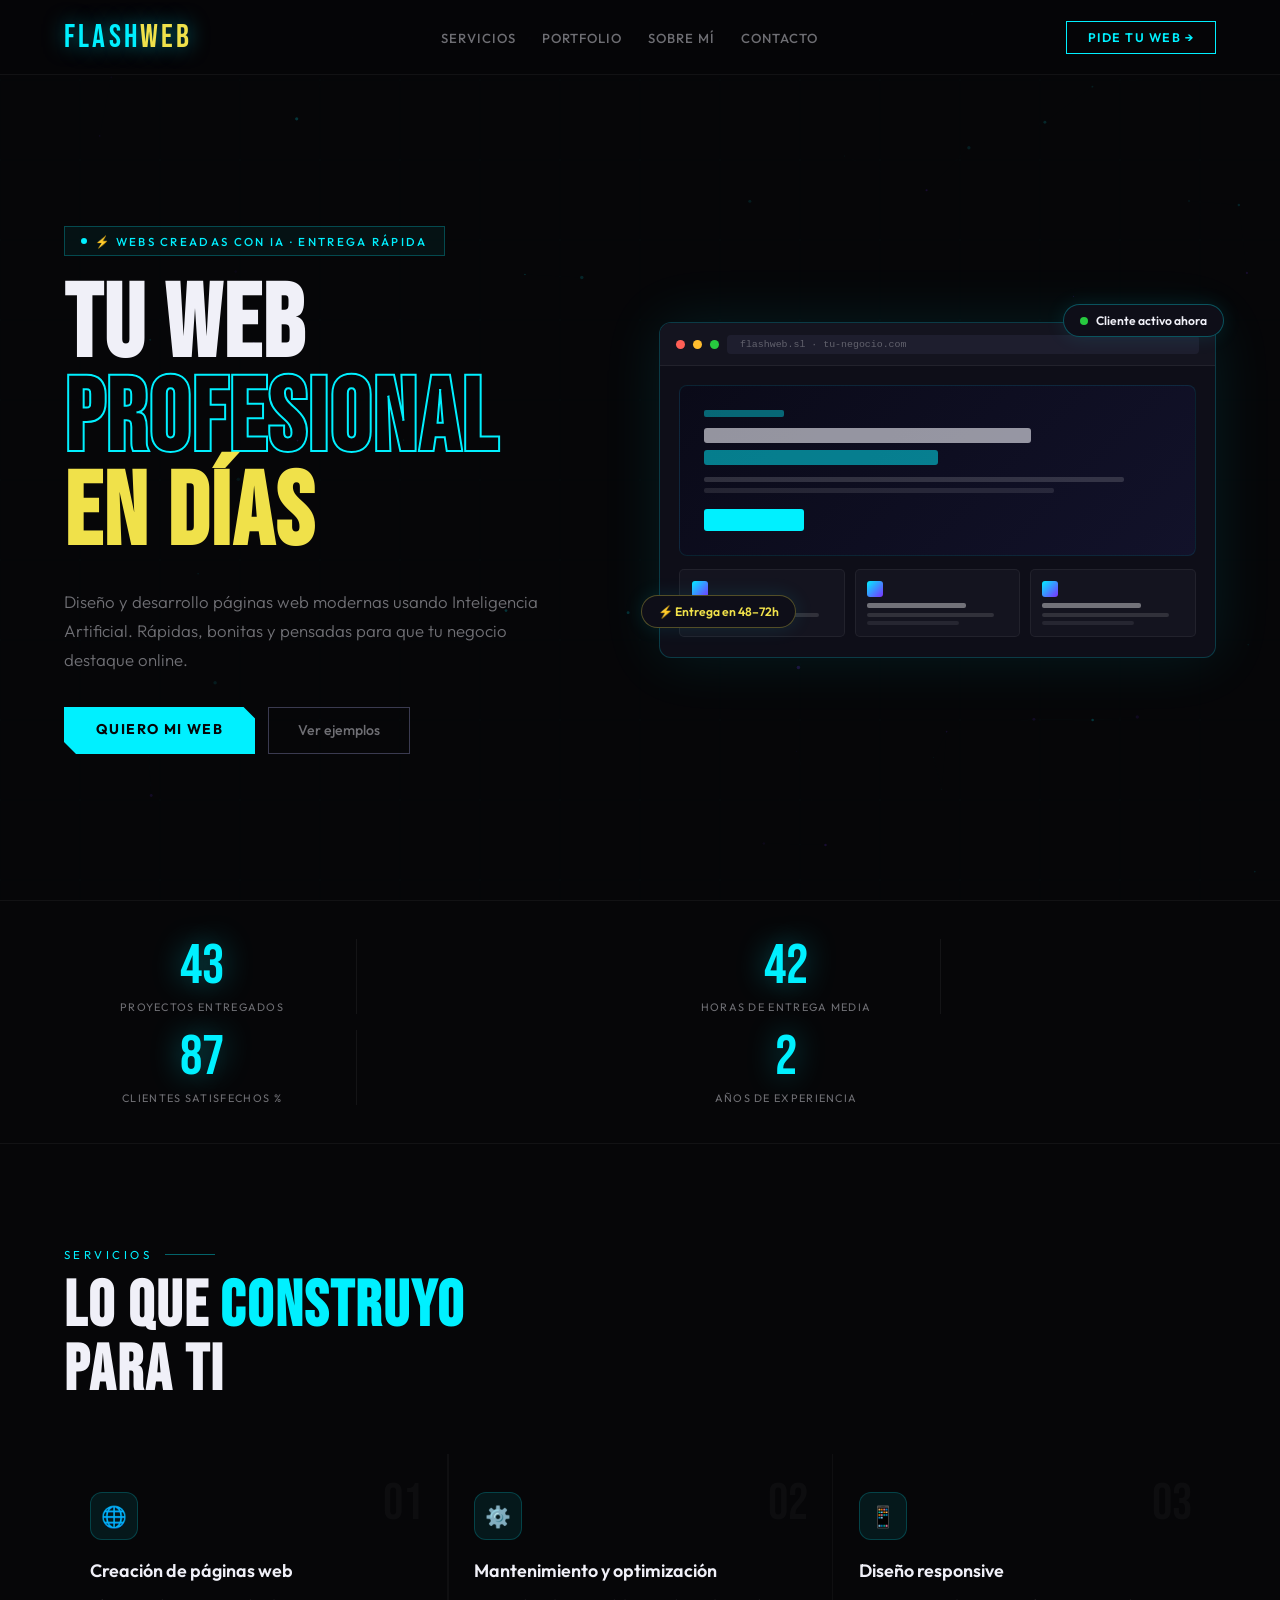
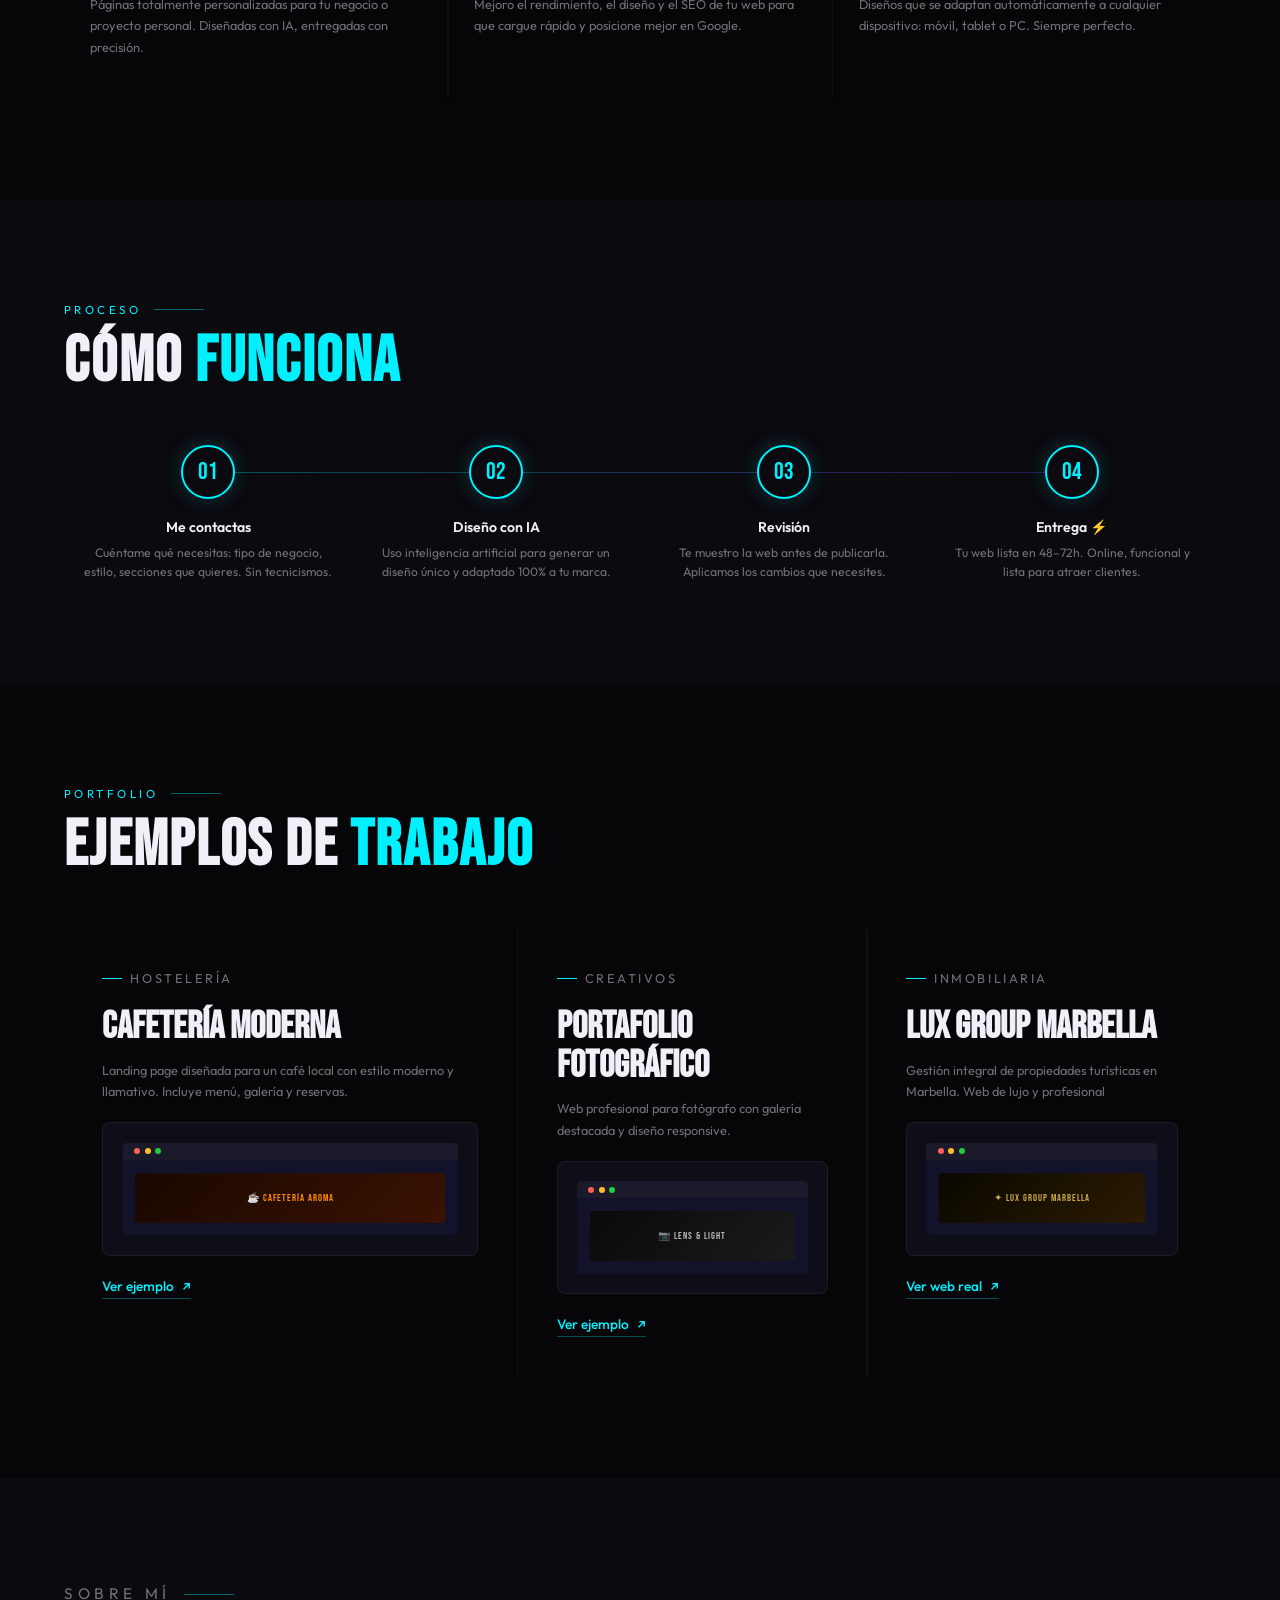
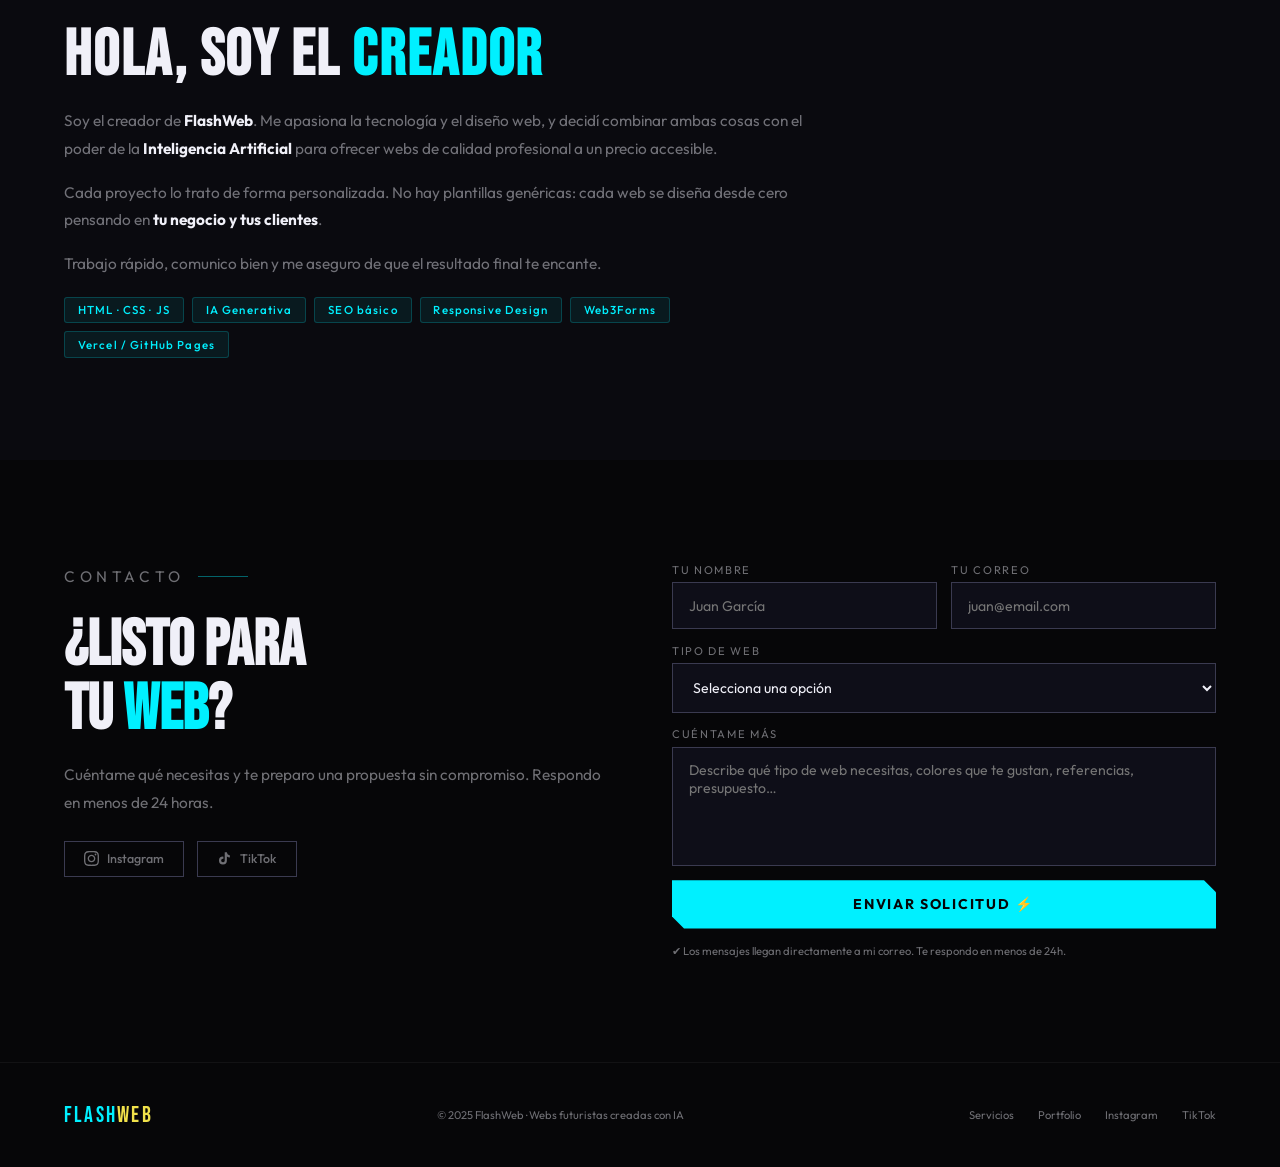
<file: index.html>
<!DOCTYPE html>
<html lang="es">
<head>
  <meta charset="UTF-8"/>
  <meta name="viewport" content="width=device-width, initial-scale=1.0"/>
  <title>FlashWeb — Webs que impactan, creadas con IA</title>
  <link rel="icon" type="image/png" href="flashweb-logo.png">

<meta name="description" content="Diseño de páginas web rápidas y modernas con IA para negocios y emprendedores.">

<meta name="robots" content="index, follow">

<link rel="canonical" href="https://flashweb.site/">
<!-- Google tag (gtag.js) -->
<script async src="https://www.googletagmanager.com/gtag/js?id=G-DNDEE3E8FB"></script>
<script>
  window.dataLayer = window.dataLayer || [];
  function gtag(){dataLayer.push(arguments);}
  gtag('js', new Date());

  gtag('config', 'G-DNDEE3E8FB');
</script>
<link rel="preconnect" href="https://fonts.googleapis.com">
  <link href="https://fonts.googleapis.com/css2?family=Bebas+Neue&family=Outfit:wght@300;400;500;600&display=swap" rel="stylesheet">
  <style>
    /* ══════════════════════════════════════
       VARIABLES & RESET
    ══════════════════════════════════════ */
    :root {
      --bg:        #060608;
      --bg2:       #0a0a0f;
      --electric:  #00f0ff;
      --electric2: #7b2fff;
      --yellow:    #f0e14a;
      --white:     #f0f0f8;
      --grey:      #3a3a50;
      --muted:     rgba(240,240,248,0.45);
      --px:        clamp(1rem, 5vw, 4rem);
      --sec:       clamp(3.5rem, 8vw, 7rem);
    }
    *, *::before, *::after { margin:0; padding:0; box-sizing:border-box; }
    html { scroll-behavior:smooth; }
    body { background:var(--bg); color:var(--white); font-family:'Outfit',sans-serif; overflow-x:hidden; }

    /* ══════════════════════════════════════
       CANVAS
    ══════════════════════════════════════ */
    #bg-canvas { position:fixed; inset:0; z-index:0; opacity:.35; pointer-events:none; }

    /* ══════════════════════════════════════
       NAV
    ══════════════════════════════════════ */
    nav {
      position:fixed; top:0; left:0; right:0; z-index:200;
      display:flex; align-items:center; justify-content:space-between;
      padding:1.1rem var(--px);
      background:rgba(6,6,8,.97);
      border-bottom:1px solid rgba(255,255,255,.05);
    }
    .nav-logo {
      font-family:'Bebas Neue',sans-serif;
      font-size:clamp(1.5rem,3.5vw,2rem);
      letter-spacing:.1em; color:var(--electric); text-decoration:none;
      text-shadow:0 0 20px rgba(0,240,255,.5); flex-shrink:0;
    }
    .nav-logo span { color:var(--yellow); }
    .nav-links { display:flex; gap:clamp(1rem,2vw,2.5rem); list-style:none; }
    .nav-links a {
      font-size:.82rem; font-weight:500; letter-spacing:.08em; text-transform:uppercase;
      color:var(--muted); text-decoration:none; transition:color .25s; white-space:nowrap;
    }
    .nav-links a:hover { color:var(--electric); }
    .nav-cta {
      padding:.5rem 1.3rem; border:1px solid var(--electric); color:var(--electric);
      font-size:.78rem; font-weight:600; letter-spacing:.12em; text-transform:uppercase;
      text-decoration:none; position:relative; overflow:hidden; transition:color .3s;
      white-space:nowrap; flex-shrink:0;
    }
    .nav-cta::before { content:''; position:absolute; inset:0; background:var(--electric); transform:translateY(100%); transition:transform .3s ease; }
    .nav-cta:hover { color:var(--bg); }
    .nav-cta:hover::before { transform:translateY(0); }
    .nav-cta span { position:relative; z-index:1; }

    /* hamburger — hidden on desktop */
    .nav-hamburger { display:none; flex-direction:column; gap:5px; cursor:pointer; padding:.4rem; flex-shrink:0; }
    .nav-hamburger span { display:block; width:22px; height:2px; background:var(--electric); transition:transform .3s,opacity .3s; }
    .nav-hamburger.open span:nth-child(1) { transform:translateY(7px) rotate(45deg); }
    .nav-hamburger.open span:nth-child(2) { opacity:0; }
    .nav-hamburger.open span:nth-child(3) { transform:translateY(-7px) rotate(-45deg); }

    /* ══════════════════════════════════════
       MOBILE MENU
    ══════════════════════════════════════ */
    .mobile-menu {
      display:none; position:fixed; inset:0; z-index:190;
      background:rgba(6,6,8,.98);
      flex-direction:column; align-items:center; justify-content:center; gap:2rem;
    }
    .mobile-menu.open { display:flex; }
    .mobile-menu a { font-family:'Bebas Neue',sans-serif; font-size:clamp(2rem,10vw,3rem); letter-spacing:.1em; color:var(--white); text-decoration:none; transition:color .2s; }
    .mobile-menu a:hover { color:var(--electric); }
    .mobile-menu .close-btn { position:absolute; top:1.2rem; right:1.2rem; font-size:1.4rem; color:var(--muted); cursor:pointer; background:none; border:none; }

    /* ══════════════════════════════════════
       HERO
    ══════════════════════════════════════ */
    .hero {
      position:relative; z-index:1; min-height:100vh;
      display:grid; grid-template-columns:1fr 1fr; align-items:center;
      gap:clamp(1.5rem,3vw,3rem); padding:clamp(5rem,12vw,9rem) var(--px) 4rem;
    }
    .hero-left { display:flex; flex-direction:column; }
    .hero-badge {
      display:inline-flex; align-items:center; gap:.5rem;
      padding:.4rem 1rem; border:1px solid rgba(0,240,255,.25); background:rgba(0,240,255,.05);
      font-size:clamp(.6rem,.9vw,.75rem); font-weight:500; letter-spacing:.2em; text-transform:uppercase;
      color:var(--electric); margin-bottom:1.5rem; width:fit-content;
      opacity:0; animation:fadeUp .7s ease .2s forwards;
    }
    .hero-badge::before { content:''; width:6px; height:6px; background:var(--electric); border-radius:50%; animation:blink 1.2s ease infinite; }
    @keyframes blink { 0%,100%{opacity:1;} 50%{opacity:0;} }
    .hero h1 {
      font-family:'Bebas Neue',sans-serif;
      font-size:clamp(3.2rem,8vw,9rem);
      line-height:.92; letter-spacing:.02em;
      opacity:0; animation:fadeUp .9s ease .4s forwards;
    }
    .hero h1 .line-electric { -webkit-text-stroke:2px var(--electric); color:transparent; display:block; }
    .hero h1 .line-yellow   { color:var(--yellow); display:block; }
    .hero-desc {
      margin-top:1.5rem; font-size:clamp(.88rem,1.4vw,1.05rem); font-weight:300; line-height:1.75;
      color:var(--muted); max-width:480px; opacity:0; animation:fadeUp .8s ease .6s forwards;
    }
    .hero-actions {
      margin-top:2rem; display:flex; gap:.8rem; flex-wrap:wrap;
      opacity:0; animation:fadeUp .8s ease .8s forwards;
    }
    .btn-primary {
      display:inline-block; padding:.85rem 2rem; background:var(--electric); color:var(--bg);
      font-weight:700; font-size:.88rem; letter-spacing:.1em; text-transform:uppercase; text-decoration:none;
      clip-path:polygon(0 0,calc(100% - 12px) 0,100% 12px,100% 100%,12px 100%,0 calc(100% - 12px));
      transition:background .3s;
    }
    .btn-primary:hover { background:var(--yellow); }
    .btn-ghost {
      display:inline-block; padding:.85rem 1.8rem; border:1px solid var(--grey); color:var(--muted);
      font-size:.88rem; font-weight:500; text-decoration:none; transition:border-color .3s,color .3s;
    }
    .btn-ghost:hover { border-color:var(--electric); color:var(--electric); }

    .hero-right { position:relative; opacity:0; animation:fadeUp .9s ease .6s forwards; }
    .stat-pill {
      position:absolute; background:#0e0e18; border:1px solid rgba(0,240,255,.3);
      padding:.5rem 1rem; border-radius:50px; font-size:.76rem; font-weight:600;
      display:flex; align-items:center; gap:.5rem; box-shadow:0 0 20px rgba(0,240,255,.1);
      animation:floatPill 4s ease-in-out infinite; z-index:2; white-space:nowrap;
    }
    .stat-pill .dot-g { width:8px; height:8px; background:#27c93f; border-radius:50%; flex-shrink:0; }
    .stat-pill-1 { top:-18px; right:-8px; }
    .stat-pill-2 { bottom:30px; left:-18px; animation-delay:1.5s; color:var(--yellow); border-color:rgba(240,225,74,.3); }
    @keyframes floatPill { 0%,100%{transform:translateY(0);} 50%{transform:translateY(-8px);} }
    .mockup { background:#0e0e18; border:1px solid rgba(0,240,255,.2); border-radius:12px; overflow:hidden; box-shadow:0 0 60px rgba(0,240,255,.1); }
    .mockup-bar { background:#14141f; padding:.7rem 1rem; display:flex; align-items:center; gap:.5rem; border-bottom:1px solid rgba(255,255,255,.06); }
    .dot { width:9px; height:9px; border-radius:50%; }
    .dot.r{background:#ff5f56;} .dot.y{background:#ffbd2e;} .dot.g{background:#27c93f;}
    .mockup-url { flex:1; background:#1e1e2e; border-radius:4px; padding:.25rem .8rem; font-size:.62rem; color:rgba(255,255,255,.3); font-family:monospace; }
    .mockup-body { padding:1.2rem; }
    .mockup-hero-area { background:linear-gradient(135deg,#0a0a18,#12122a); border-radius:8px; padding:1.5rem; margin-bottom:.8rem; border:1px solid rgba(0,240,255,.1); }
    .mockup-tag  { width:80px;  height:7px;  background:rgba(0,240,255,.4);  border-radius:2px; margin-bottom:.7rem; }
    .mockup-h    { width:70%;   height:15px; background:rgba(240,240,248,.6); border-radius:3px; margin-bottom:.4rem; }
    .mockup-h2   { width:50%;   height:15px; background:rgba(0,240,255,.5);   border-radius:3px; margin-bottom:.8rem; }
    .mockup-p    { width:90%;   height:5px;  background:rgba(255,255,255,.15); border-radius:2px; margin-bottom:.35rem; }
    .mockup-p2   { width:75%;   height:5px;  background:rgba(255,255,255,.1);  border-radius:2px; margin-bottom:1rem; }
    .mockup-btn  { width:100px; height:22px; background:var(--electric); border-radius:3px; }
    .mockup-cards { display:grid; grid-template-columns:repeat(3,1fr); gap:.6rem; }
    .mockup-card  { background:#14141f; border:1px solid rgba(255,255,255,.06); border-radius:5px; padding:.7rem; }
    .mockup-card-icon { width:16px; height:16px; background:linear-gradient(135deg,var(--electric),var(--electric2)); border-radius:3px; margin-bottom:.4rem; }
    .mockup-card-t    { width:70%; height:5px; background:rgba(255,255,255,.4);  border-radius:2px; margin-bottom:.3rem; }
    .mockup-card-d    { width:90%; height:4px; background:rgba(255,255,255,.12); border-radius:2px; }
    .mockup-card-d2   { width:65%; height:4px; background:rgba(255,255,255,.08); border-radius:2px; margin-top:.25rem; }

    /* ══════════════════════════════════════
       STATS BAR
    ══════════════════════════════════════ */
    .stats-bar {
      position:relative; z-index:1;
      border-top:1px solid rgba(255,255,255,.05); border-bottom:1px solid rgba(255,255,255,.05);
      padding:clamp(1.5rem,3vw,2.5rem) var(--px);
      display:grid; grid-template-columns:repeat(4,1fr); gap:1rem;
    }
    .stat-item  { text-align:center; }
    .stat-num   { font-family:'Bebas Neue',sans-serif; font-size:clamp(2rem,5vw,3.5rem); color:var(--electric); line-height:1; text-shadow:0 0 30px rgba(0,240,255,.4); }
    .stat-label { font-size:clamp(.6rem,.85vw,.75rem); letter-spacing:.12em; text-transform:uppercase; color:var(--muted); margin-top:.3rem; }
    .stat-sep   { width:1px; background:rgba(255,255,255,.06); }

    /* ══════════════════════════════════════
       SHARED
    ══════════════════════════════════════ */
    .section-header { margin-bottom:clamp(2rem,4vw,4rem); }
    .section-tag { font-size:.72rem; letter-spacing:.3em; text-transform:uppercase; color:var(--electric); margin-bottom:.8rem; display:flex; align-items:center; gap:.8rem; }
    .section-tag::after { content:''; flex:1; max-width:50px; height:1px; background:var(--electric); opacity:.4; }
    .section-title { font-family:'Bebas Neue',sans-serif; font-size:clamp(2.4rem,5vw,5.5rem); line-height:1; letter-spacing:.03em; }
    .section-title em { font-style:normal; color:var(--electric); }

    /* ══════════════════════════════════════
       SERVICES
    ══════════════════════════════════════ */
    .services { position:relative; z-index:1; padding:var(--sec) var(--px); }
    .services-grid { display:grid; grid-template-columns:repeat(3,1fr); gap:1.5px; background:rgba(255,255,255,.04); }
    .service-card { background:var(--bg); padding:clamp(1.5rem,3vw,3rem) clamp(1.2rem,2vw,2.5rem); position:relative; overflow:hidden; transition:background .3s; }
    .service-card::before { content:''; position:absolute; inset:0; background:linear-gradient(135deg,rgba(0,240,255,.04),rgba(123,47,255,.04)); opacity:0; transition:opacity .4s; }
    .service-card:hover { background:#0a0a14; }
    .service-card:hover::before { opacity:1; }
    .service-card::after { content:''; position:absolute; bottom:0; left:0; right:0; height:2px; background:linear-gradient(90deg,var(--electric),var(--electric2)); transform:scaleX(0); transform-origin:left; transition:transform .4s ease; }
    .service-card:hover::after { transform:scaleX(1); }
    .service-icon { width:48px; height:48px; background:rgba(0,240,255,.08); border:1px solid rgba(0,240,255,.2); border-radius:12px; display:flex; align-items:center; justify-content:center; font-size:1.3rem; margin-bottom:1.2rem; transition:background .3s,border-color .3s; }
    .service-card:hover .service-icon { background:rgba(0,240,255,.15); border-color:rgba(0,240,255,.5); }
    .service-card h3 { font-size:clamp(.95rem,1.4vw,1.2rem); font-weight:600; margin-bottom:.7rem; }
    .service-card p  { font-size:clamp(.8rem,1vw,.9rem); line-height:1.7; color:var(--muted); }
    .service-num { position:absolute; top:1.5rem; right:1.5rem; font-family:'Bebas Neue',sans-serif; font-size:clamp(2.5rem,4vw,4rem); color:rgba(255,255,255,.03); line-height:1; }

    /* ══════════════════════════════════════
       PROCESS
    ══════════════════════════════════════ */
    .process { position:relative; z-index:1; padding:var(--sec) var(--px); background:var(--bg2); }
    .process-steps { display:grid; grid-template-columns:repeat(4,1fr); gap:0; margin-top:clamp(2rem,4vw,4rem); position:relative; }
    .process-steps::before { content:''; position:absolute; top:27px; left:calc(12.5% + 20px); right:calc(12.5% + 20px); height:1px; background:linear-gradient(90deg,var(--electric),var(--electric2)); opacity:.3; }
    .step { text-align:center; padding:0 clamp(.5rem,1.5vw,1rem); position:relative; }
    .step-num { width:54px; height:54px; border:2px solid var(--electric); border-radius:50%; display:flex; align-items:center; justify-content:center; font-family:'Bebas Neue',sans-serif; font-size:1.5rem; color:var(--electric); margin:0 auto 1.2rem; background:var(--bg2); position:relative; z-index:1; box-shadow:0 0 20px rgba(0,240,255,.2); }
    .step h4 { font-size:clamp(.88rem,1.1vw,1rem); font-weight:600; margin-bottom:.4rem; }
    .step p  { font-size:clamp(.76rem,.95vw,.85rem); color:var(--muted); line-height:1.6; }

    /* ══════════════════════════════════════
       PORTFOLIO
    ══════════════════════════════════════ */
    .portfolio { position:relative; z-index:1; padding:var(--sec) var(--px); }
    .portfolio-grid { display:grid; grid-template-columns:1.3fr 1fr 1fr; gap:1.5px; background:rgba(255,255,255,.04); margin-top:clamp(2rem,4vw,4rem); }
    .portfolio-card { background:var(--bg); padding:clamp(1.5rem,3vw,3rem); position:relative; overflow:hidden; }
    .portfolio-card:hover .portfolio-arrow { transform:translate(4px,-4px); }
    .portfolio-tag { font-size:.7rem; letter-spacing:.2em; text-transform:uppercase; color:var(--electric); margin-bottom:.8rem; display:flex; align-items:center; gap:.5rem; }
    .portfolio-tag::before { content:''; width:20px; height:1px; background:var(--electric); }
    .portfolio-card h3 { font-family:'Bebas Neue',sans-serif; font-size:clamp(1.6rem,3vw,2.5rem); line-height:1; margin-bottom:.8rem; }
    .portfolio-card p  { color:var(--muted); font-size:clamp(.8rem,1vw,.9rem); line-height:1.7; margin-bottom:1.2rem; }
    .portfolio-visual  { background:#0e0e18; border-radius:8px; padding:1.2rem; border:1px solid rgba(255,255,255,.06); margin-bottom:1.2rem; }
    .portfolio-link    { display:inline-flex; align-items:center; gap:.5rem; color:var(--electric); font-size:.85rem; font-weight:500; text-decoration:none; border-bottom:1px solid rgba(0,240,255,.3); padding-bottom:.2rem; transition:border-color .3s; }
    .portfolio-link:hover { border-color:var(--electric); }
    .portfolio-arrow   { display:inline-block; transition:transform .3s; }
    .mini-mockup { font-size:.7rem; }
    .mm-bar  { background:#1a1a2a; padding:.35rem .7rem; border-radius:4px 4px 0 0; display:flex; gap:.3rem; align-items:center; }
    .mm-dot  { width:6px; height:6px; border-radius:50%; }
    .mm-body { background:#12122a; padding:.8rem; border-radius:0 0 4px 4px; }
    .mm-hero { height:50px; border-radius:3px; display:flex; align-items:center; justify-content:center; }
    .mm-title{ font-size:.62rem; font-family:'Bebas Neue',sans-serif; letter-spacing:.1em; }

    /* ══════════════════════════════════════
       ABOUT
    ══════════════════════════════════════ */
    .about { position:relative; z-index:1; padding:var(--sec) var(--px); background:var(--bg2); }
    .about-inner { max-width:760px; }
    .about p        { font-size:clamp(.88rem,1.2vw,1rem); line-height:1.8; color:var(--muted); margin-bottom:1rem; }
    .about p strong { color:var(--white); }
    .about-tags     { display:flex; flex-wrap:wrap; gap:.5rem; margin-top:1.2rem; }
    .tag { padding:.3rem .8rem; background:rgba(0,240,255,.07); border:1px solid rgba(0,240,255,.2); color:var(--electric); font-size:.72rem; font-weight:500; letter-spacing:.1em; border-radius:3px; }

    /* ══════════════════════════════════════
       CONTACT
    ══════════════════════════════════════ */
    .contact-section { position:relative; z-index:1; padding:var(--sec) var(--px); display:grid; grid-template-columns:1fr 1fr; gap:clamp(2rem,5vw,5rem); align-items:start; }
    .contact-left h2 { font-family:'Bebas Neue',sans-serif; font-size:clamp(2.4rem,5vw,5.5rem); line-height:1; margin-bottom:1.2rem; }
    .contact-left h2 em { font-style:normal; color:var(--electric); }
    .contact-left p { color:var(--muted); font-size:clamp(.86rem,1.2vw,1rem); line-height:1.8; margin-bottom:1.5rem; }
    .contact-social { display:flex; gap:.8rem; flex-wrap:wrap; }
    .social-link { padding:.6rem 1.2rem; border:1px solid var(--grey); color:var(--muted); text-decoration:none; font-size:.78rem; font-weight:500; display:flex; align-items:center; gap:.5rem; transition:border-color .3s,color .3s; }
    .social-link:hover { border-color:var(--electric); color:var(--electric); }
    .contact-form { display:flex; flex-direction:column; gap:.9rem; }
    .form-row     { display:grid; grid-template-columns:1fr 1fr; gap:.9rem; }
    .form-field   { display:flex; flex-direction:column; gap:.35rem; }
    .form-field label { font-size:.7rem; letter-spacing:.15em; text-transform:uppercase; color:var(--muted); }
    .form-field input, .form-field textarea, .form-field select { background:#0e0e18; border:1px solid var(--grey); color:var(--white); padding:.85rem 1rem; font-family:'Outfit',sans-serif; font-size:.88rem; outline:none; transition:border-color .3s; width:100%; resize:none; }
    .form-field input:focus, .form-field textarea:focus, .form-field select:focus { border-color:var(--electric); }
    .form-field select option { background:#0e0e18; }
    .form-submit { background:var(--electric); color:var(--bg); border:none; padding:.95rem 2rem; font-family:'Outfit',sans-serif; font-size:.88rem; font-weight:700; letter-spacing:.12em; text-transform:uppercase; cursor:pointer; width:100%; clip-path:polygon(0 0,calc(100% - 12px) 0,100% 12px,100% 100%,12px 100%,0 calc(100% - 12px)); transition:background .3s; }
    .form-submit:hover { background:var(--yellow); }
    .form-note { font-size:.7rem; color:var(--muted); line-height:1.5; }

    /* ══════════════════════════════════════
       FOOTER
    ══════════════════════════════════════ */
    footer { position:relative; z-index:1; padding:clamp(1.5rem,3vw,3rem) var(--px); border-top:1px solid rgba(255,255,255,.05); display:flex; justify-content:space-between; align-items:center; flex-wrap:wrap; gap:1rem; }
    .footer-logo { font-family:'Bebas Neue',sans-serif; font-size:1.4rem; letter-spacing:.1em; color:var(--electric); }
    .footer-logo span { color:var(--yellow); }
    footer p       { font-size:.7rem; color:var(--muted); }
    .footer-links  { display:flex; gap:1.5rem; flex-wrap:wrap; }
    .footer-links a{ font-size:.7rem; color:var(--muted); text-decoration:none; transition:color .3s; }
    .footer-links a:hover { color:var(--electric); }

    /* ══════════════════════════════════════
       ANIMATIONS
    ══════════════════════════════════════ */
    @keyframes fadeUp { from{opacity:0;transform:translateY(28px);} to{opacity:1;transform:translateY(0);} }
    .reveal { opacity:0; transform:translateY(30px); transition:opacity .7s ease,transform .7s ease; }
    .reveal.visible { opacity:1; transform:translateY(0); }

    /* ══════════════════════════════════════
       RESPONSIVE — tablet ≤900px
       Solo logo + hamburguesa en el nav.
       Layouts pasan a 1 columna.
    ══════════════════════════════════════ */
    @media (max-width: 900px) {
      .nav-links     { display:none; }
      .nav-cta       { display:none; }
      .nav-hamburger { display:flex; }

      .hero { grid-template-columns:1fr; min-height:auto; gap:0; }
      .hero-right { display:none; }

      .stats-bar { grid-template-columns:repeat(2,1fr); }
      .stat-sep  { display:none; }

      .services-grid { grid-template-columns:repeat(2,1fr); }

      .process-steps         { grid-template-columns:repeat(2,1fr); gap:2rem; }
      .process-steps::before { display:none; }

      .portfolio-grid  { grid-template-columns:1fr 1fr; }
      .contact-section { grid-template-columns:1fr; }
    }

    /* ══════════════════════════════════════
       RESPONSIVE — móvil ≤580px
    ══════════════════════════════════════ */
    @media (max-width: 580px) {
      .services-grid { grid-template-columns:1fr; }
      .process-steps { grid-template-columns:1fr; gap:1.5rem; }
      .portfolio-grid { grid-template-columns:1fr; }
      .hero-actions  { flex-direction:column; }
      .btn-primary, .btn-ghost { text-align:center; width:100%; }
      .form-row      { grid-template-columns:1fr; }
      footer         { flex-direction:column; align-items:center; text-align:center; }
      .footer-links  { justify-content:center; }
    }
  </style>
</head>
<body>

  <canvas id="bg-canvas"></canvas>

  <!-- NAV -->
  <nav>
    <a href="#" class="nav-logo">Flash<span>Web</span></a>
    <ul class="nav-links">
      <li><a href="#servicios">Servicios</a></li>
      <li><a href="#portfolio">Portfolio</a></li>
      <li><a href="#sobre-mi">Sobre mí</a></li>
      <li><a href="#contacto">Contacto</a></li>
    </ul>
    <a href="#contacto" class="nav-cta"><span>Pide tu web →</span></a>
    <div class="nav-hamburger" id="hamburger"><span></span><span></span><span></span></div>
  </nav>

  <!-- MOBILE MENU -->
  <div class="mobile-menu" id="mobileMenu">
    <button class="close-btn" id="closeMenu">✕</button>
    <a href="#servicios" class="mobile-link">Servicios</a>
    <a href="#portfolio" class="mobile-link">Portfolio</a>
    <a href="#sobre-mi"  class="mobile-link">Sobre mí</a>
    <a href="#contacto"  class="mobile-link">Contacto</a>
  </div>

  <!-- HERO -->
  <section class="hero">
    <div class="hero-left">
      <div class="hero-badge">⚡ Webs creadas con IA · Entrega rápida</div>
      <h1>
        <span>Tu web</span>
        <span class="line-electric">profesional</span>
        <span class="line-yellow">en días</span>
      </h1>
      <p class="hero-desc">Diseño y desarrollo páginas web modernas usando Inteligencia Artificial. Rápidas, bonitas y pensadas para que tu negocio destaque online.</p>
      <div class="hero-actions">
        <a href="#contacto" class="btn-primary">Quiero mi web</a>
        <a href="#portfolio" class="btn-ghost">Ver ejemplos</a>
      </div>
    </div>
    <div class="hero-right">
      <div class="stat-pill stat-pill-1"><div class="dot-g"></div> Cliente activo ahora</div>
      <div class="stat-pill stat-pill-2">⚡ Entrega en 48–72h</div>
      <div class="mockup">
        <div class="mockup-bar">
          <div class="dot r"></div><div class="dot y"></div><div class="dot g"></div>
          <div class="mockup-url">flashweb.sl · tu-negocio.com</div>
        </div>
        <div class="mockup-body">
          <div class="mockup-hero-area">
            <div class="mockup-tag"></div><div class="mockup-h"></div><div class="mockup-h2"></div>
            <div class="mockup-p"></div><div class="mockup-p2"></div><div class="mockup-btn"></div>
          </div>
          <div class="mockup-cards">
            <div class="mockup-card"><div class="mockup-card-icon"></div><div class="mockup-card-t"></div><div class="mockup-card-d"></div><div class="mockup-card-d2"></div></div>
            <div class="mockup-card"><div class="mockup-card-icon"></div><div class="mockup-card-t"></div><div class="mockup-card-d"></div><div class="mockup-card-d2"></div></div>
            <div class="mockup-card"><div class="mockup-card-icon"></div><div class="mockup-card-t"></div><div class="mockup-card-d"></div><div class="mockup-card-d2"></div></div>
          </div>
        </div>
      </div>
    </div>
  </section>

  <!-- STATS -->
  <div class="stats-bar reveal">
    <div class="stat-item"><div class="stat-num" data-target="50">0</div><div class="stat-label">Proyectos entregados</div></div>
    <div class="stat-sep"></div>
    <div class="stat-item"><div class="stat-num" data-target="48">0</div><div class="stat-label">Horas de entrega media</div></div>
    <div class="stat-sep"></div>
    <div class="stat-item"><div class="stat-num" data-target="100">0</div><div class="stat-label">Clientes satisfechos %</div></div>
    <div class="stat-sep"></div>
    <div class="stat-item"><div class="stat-num" data-target="3">0</div><div class="stat-label">Años de experiencia</div></div>
  </div>

  <!-- SERVICES -->
  <section class="services" id="servicios">
    <div class="section-header reveal">
      <p class="section-tag">Servicios</p>
      <h2 class="section-title">Lo que <em>construyo</em><br/>para ti</h2>
    </div>
    <div class="services-grid">
      <div class="service-card reveal"><div class="service-num">01</div><div class="service-icon">🌐</div><h3>Creación de páginas web</h3><p>Páginas totalmente personalizadas para tu negocio o proyecto personal. Diseñadas con IA, entregadas con precisión.</p></div>
      <div class="service-card reveal"><div class="service-num">02</div><div class="service-icon">⚙️</div><h3>Mantenimiento y optimización</h3><p>Mejoro el rendimiento, el diseño y el SEO de tu web para que cargue rápido y posicione mejor en Google.</p></div>
      <div class="service-card reveal"><div class="service-num">03</div><div class="service-icon">📱</div><h3>Diseño responsive</h3><p>Diseños que se adaptan automáticamente a cualquier dispositivo: móvil, tablet o PC. Siempre perfecto.</p></div>
    </div>
  </section>

  <!-- PROCESS -->
  <section class="process">
    <div class="section-header reveal">
      <p class="section-tag">Proceso</p>
      <h2 class="section-title">Cómo <em>funciona</em></h2>
    </div>
    <div class="process-steps">
      <div class="step reveal"><div class="step-num">01</div><h4>Me contactas</h4><p>Cuéntame qué necesitas: tipo de negocio, estilo, secciones que quieres. Sin tecnicismos.</p></div>
      <div class="step reveal"><div class="step-num">02</div><h4>Diseño con IA</h4><p>Uso inteligencia artificial para generar un diseño único y adaptado 100% a tu marca.</p></div>
      <div class="step reveal"><div class="step-num">03</div><h4>Revisión</h4><p>Te muestro la web antes de publicarla. Aplicamos los cambios que necesites.</p></div>
      <div class="step reveal"><div class="step-num">04</div><h4>Entrega ⚡</h4><p>Tu web lista en 48–72h. Online, funcional y lista para atraer clientes.</p></div>
    </div>
  </section>

  <!-- PORTFOLIO -->
  <section class="portfolio" id="portfolio">
    <div class="section-header reveal">
      <p class="section-tag">Portfolio</p>
      <h2 class="section-title">Ejemplos de <em>trabajo</em></h2>
    </div>
    <div class="portfolio-grid reveal">
      <div class="portfolio-card">
        <p class="portfolio-tag">Hostelería</p><h3>Cafetería Moderna</h3>
        <p>Landing page diseñada para un café local con estilo moderno y llamativo. Incluye menú, galería y reservas.</p>
        <div class="portfolio-visual"><div class="mini-mockup"><div class="mm-bar"><div class="mm-dot" style="background:#ff5f56"></div><div class="mm-dot" style="background:#ffbd2e"></div><div class="mm-dot" style="background:#27c93f"></div></div><div class="mm-body"><div class="mm-hero" style="background:linear-gradient(135deg,#1a0800,#3a1200);"><span class="mm-title" style="color:#ff8c00;">☕ CAFETERÍA AROMA</span></div></div></div></div>
        <a href="cafeteria.html" target="_blank" class="portfolio-link">Ver ejemplo <span class="portfolio-arrow">↗</span></a>
      </div>
      <div class="portfolio-card">
        <p class="portfolio-tag">Creativos</p><h3>Portafolio Fotográfico</h3>
        <p>Web profesional para fotógrafo con galería destacada y diseño responsive.</p>
        <div class="portfolio-visual"><div class="mini-mockup"><div class="mm-bar"><div class="mm-dot" style="background:#ff5f56"></div><div class="mm-dot" style="background:#ffbd2e"></div><div class="mm-dot" style="background:#27c93f"></div></div><div class="mm-body"><div class="mm-hero" style="background:linear-gradient(135deg,#0a0a0a,#1a1a1a);"><span class="mm-title" style="color:rgba(255,255,255,.7);">📷 LENS & LIGHT</span></div></div></div></div>
        <a href="fotografo.html" target="_blank" class="portfolio-link">Ver ejemplo <span class="portfolio-arrow">↗</span></a>
      </div>
      <div class="portfolio-card">
        <p class="portfolio-tag">Inmobiliaria</p><h3>Lux Group Marbella</h3>
        <p>Gestión integral de propiedades turísticas en Marbella. Web de lujo y profesional</p>
        <div class="portfolio-visual"><div class="mini-mockup"><div class="mm-bar"><div class="mm-dot" style="background:#ff5f56"></div><div class="mm-dot" style="background:#ffbd2e"></div><div class="mm-dot" style="background:#27c93f"></div></div><div class="mm-body"><div class="mm-hero" style="background:linear-gradient(135deg,#0a0800,#1a1200,#2a1a00);"><span class="mm-title" style="color:#c9a84c;">✦ LUX GROUP MARBELLA</span></div></div></div></div>
        <a href="https://luxgroupmarbella.com" target="_blank" class="portfolio-link">Ver web real <span class="portfolio-arrow">↗</span></a>
      </div>
    </div>
  </section>
  <section class="about" id="sobre-mi">
    <div class="about-inner reveal">
      <p class="section-tag">Sobre mí</p>
      <h2 class="section-title" style="margin-bottom:1.2rem;">Hola, soy el <em>creador</em></h2>
      <p>Soy el creador de <strong>FlashWeb</strong>. Me apasiona la tecnología y el diseño web, y decidí combinar ambas cosas con el poder de la <strong>Inteligencia Artificial</strong> para ofrecer webs de calidad profesional a un precio accesible.</p>
      <p>Cada proyecto lo trato de forma personalizada. No hay plantillas genéricas: cada web se diseña desde cero pensando en <strong>tu negocio y tus clientes</strong>.</p>
      <p>Trabajo rápido, comunico bien y me aseguro de que el resultado final te encante.</p>
      <div class="about-tags">
        <span class="tag">HTML · CSS · JS</span><span class="tag">IA Generativa</span>
        <span class="tag">SEO básico</span><span class="tag">Responsive Design</span>
        <span class="tag">Web3Forms</span><span class="tag">Vercel / GitHub Pages</span>
      </div>
    </div>
  </section>

  <!-- CONTACT -->
  <section class="contact-section" id="contacto">
    <div class="contact-left reveal">
      <p class="section-tag">Contacto</p>
      <h2>¿Listo para<br/>tu <em>web</em>?</h2>
      <p>Cuéntame qué necesitas y te preparo una propuesta sin compromiso. Respondo en menos de 24 horas.</p>
      <div class="contact-social">
        <a href="https://www.instagram.com/flashweb.site" target="_blank" class="social-link">
          <svg width="15" height="15" viewBox="0 0 24 24" fill="currentColor"><path d="M12 2.163c3.204 0 3.584.012 4.85.07 3.252.148 4.771 1.691 4.919 4.919.058 1.265.069 1.645.069 4.849 0 3.205-.012 3.584-.069 4.849-.149 3.225-1.664 4.771-4.919 4.919-1.266.058-1.644.07-4.85.07-3.204 0-3.584-.012-4.849-.07-3.26-.149-4.771-1.699-4.919-4.92-.058-1.265-.07-1.644-.07-4.849 0-3.204.013-3.583.07-4.849.149-3.227 1.664-4.771 4.919-4.919 1.266-.057 1.645-.069 4.849-.069zm0-2.163c-3.259 0-3.667.014-4.947.072-4.358.2-6.78 2.618-6.98 6.98-.059 1.281-.073 1.689-.073 4.948 0 3.259.014 3.668.072 4.948.2 4.358 2.618 6.78 6.98 6.98 1.281.058 1.689.072 4.948.072 3.259 0 3.668-.014 4.948-.072 4.354-.2 6.782-2.618 6.979-6.98.059-1.28.073-1.689.073-4.948 0-3.259-.014-3.667-.072-4.947-.196-4.354-2.617-6.78-6.979-6.98-1.281-.059-1.69-.073-4.949-.073zm0 5.838c-3.403 0-6.162 2.759-6.162 6.162s2.759 6.163 6.162 6.163 6.162-2.759 6.162-6.163c0-3.403-2.759-6.162-6.162-6.162zm0 10.162c-2.209 0-4-1.79-4-4 0-2.209 1.791-4 4-4s4 1.791 4 4c0 2.21-1.791 4-4 4zm6.406-11.845c-.796 0-1.441.645-1.441 1.44s.645 1.44 1.441 1.44c.795 0 1.439-.645 1.439-1.44s-.644-1.44-1.439-1.44z"/></svg>
          Instagram
        </a>
        <a href="https://www.tiktok.com/@flashweb.site" target="_blank" class="social-link">
          <svg width="15" height="15" viewBox="0 0 24 24" fill="currentColor"><path d="M19.59 6.69a4.83 4.83 0 01-3.77-4.25V2h-3.45v13.67a2.89 2.89 0 01-2.88 2.5 2.89 2.89 0 01-2.89-2.89 2.89 2.89 0 012.89-2.89c.28 0 .54.04.79.1V9.01a6.33 6.33 0 00-.79-.05 6.34 6.34 0 00-6.34 6.34 6.34 6.34 0 006.34 6.34 6.34 6.34 0 006.33-6.34V8.69a8.18 8.18 0 004.79 1.52V6.78a4.85 4.85 0 01-1.02-.09z"/></svg>
          TikTok
        </a>
      </div>
    </div>
    <div class="reveal">
      <form class="contact-form" action="https://api.web3forms.com/submit" method="POST">
        <input type="hidden" name="access_key" value="d9705eac-987d-466d-8021-323f88103e05">
        <div class="form-row">
          <div class="form-field"><label>Tu nombre</label><input type="text" name="name" placeholder="Juan García" required></div>
          <div class="form-field"><label>Tu correo</label><input type="email" name="email" placeholder="juan@email.com" required></div>
        </div>
        <div class="form-field">
          <label>Tipo de web</label>
          <select name="tipo">
            <option value="">Selecciona una opción</option>
            <option>Negocio local (bar, peluquería, clínica…)</option>
            <option>Tienda online</option>
            <option>Portfolio personal</option>
            <option>Landing page / Campaña</option>
            <option>Otro</option>
          </select>
        </div>
        <div class="form-field"><label>Cuéntame más</label><textarea name="message" rows="5" placeholder="Describe qué tipo de web necesitas, colores que te gustan, referencias, presupuesto…" required></textarea></div>
        <button type="submit" class="form-submit">Enviar solicitud ⚡</button>
        <p class="form-note">✔ Los mensajes llegan directamente a mi correo. Te respondo en menos de 24h.</p>
      </form>
    </div>
  </section>

  <!-- FOOTER -->
  <footer>
    <div class="footer-logo">Flash<span>Web</span></div>
    <p>© 2025 FlashWeb · Webs futuristas creadas con IA</p>
    <div class="footer-links">
      <a href="#servicios">Servicios</a><a href="#portfolio">Portfolio</a>
      <a href="https://www.instagram.com/flashweb.sl" target="_blank">Instagram</a>
      <a href="https://www.tiktok.com/@flashwebsl" target="_blank">TikTok</a>
    </div>
  </footer>

  <script>
    // Hamburger
    const hamburger = document.getElementById('hamburger');
    const mobileMenu = document.getElementById('mobileMenu');
    const closeMenu  = document.getElementById('closeMenu');
    function toggleMenu() {
      hamburger.classList.toggle('open');
      mobileMenu.classList.toggle('open');
      document.body.style.overflow = mobileMenu.classList.contains('open') ? 'hidden' : '';
    }
    hamburger.addEventListener('click', toggleMenu);
    closeMenu.addEventListener('click', toggleMenu);
    document.querySelectorAll('.mobile-link').forEach(l => l.addEventListener('click', toggleMenu));

    // Canvas
    const canvas = document.getElementById('bg-canvas');
    const ctx = canvas.getContext('2d');
    function resize() { canvas.width = innerWidth; canvas.height = innerHeight; }
    resize(); window.addEventListener('resize', resize);
    function drawGrid() {
      ctx.clearRect(0,0,canvas.width,canvas.height);
      ctx.strokeStyle='rgba(0,240,255,0.04)'; ctx.lineWidth=1;
      for(let x=0;x<canvas.width;x+=80){ctx.beginPath();ctx.moveTo(x,0);ctx.lineTo(x,canvas.height);ctx.stroke();}
      for(let y=0;y<canvas.height;y+=80){ctx.beginPath();ctx.moveTo(0,y);ctx.lineTo(canvas.width,y);ctx.stroke();}
    }
    const particles = Array.from({length:60},()=>({
      x:Math.random()*innerWidth, y:Math.random()*innerHeight,
      vx:(Math.random()-.5)*.4, vy:(Math.random()-.5)*.4,
      r:Math.random()*1.5+.3, alpha:Math.random()*.5+.1,
      color:Math.random()>.5?'0,240,255':'123,47,255'
    }));
    function animate() {
      drawGrid();
      particles.forEach(p=>{
        p.x+=p.vx; p.y+=p.vy;
        if(p.x<0)p.x=innerWidth; if(p.x>innerWidth)p.x=0;
        if(p.y<0)p.y=innerHeight; if(p.y>innerHeight)p.y=0;
        ctx.beginPath();ctx.arc(p.x,p.y,p.r,0,Math.PI*2);
        ctx.fillStyle=`rgba(${p.color},${p.alpha})`;ctx.fill();
      });
      particles.forEach((a,i)=>particles.slice(i+1).forEach(b=>{
        const d=Math.hypot(a.x-b.x,a.y-b.y);
        if(d<120){ctx.beginPath();ctx.moveTo(a.x,a.y);ctx.lineTo(b.x,b.y);ctx.strokeStyle=`rgba(0,240,255,${.08*(1-d/120)})`;ctx.lineWidth=.5;ctx.stroke();}
      }));
      requestAnimationFrame(animate);
    }
    animate();

    // Counters
    function animateCounter(el,target){
      let start=0;
      const step=ts=>{if(!start)start=ts;const p=Math.min((ts-start)/1800,1),e=1-Math.pow(1-p,3);el.textContent=Math.floor(e*target);if(p<1)requestAnimationFrame(step);else el.textContent=target;};
      requestAnimationFrame(step);
    }

    // Scroll reveal
    let counted=false;
    const io = new IntersectionObserver(entries=>entries.forEach(e=>{
      if(e.isIntersecting){
        e.target.classList.add('visible');
        if(e.target.classList.contains('stats-bar')&&!counted){
          counted=true;
          document.querySelectorAll('.stat-num[data-target]').forEach(c=>animateCounter(c,+c.dataset.target));
        }
      }
    }),{threshold:.15});
    document.querySelectorAll('.reveal').forEach(r=>io.observe(r));
  </script>
</body>
</html>
</file>
